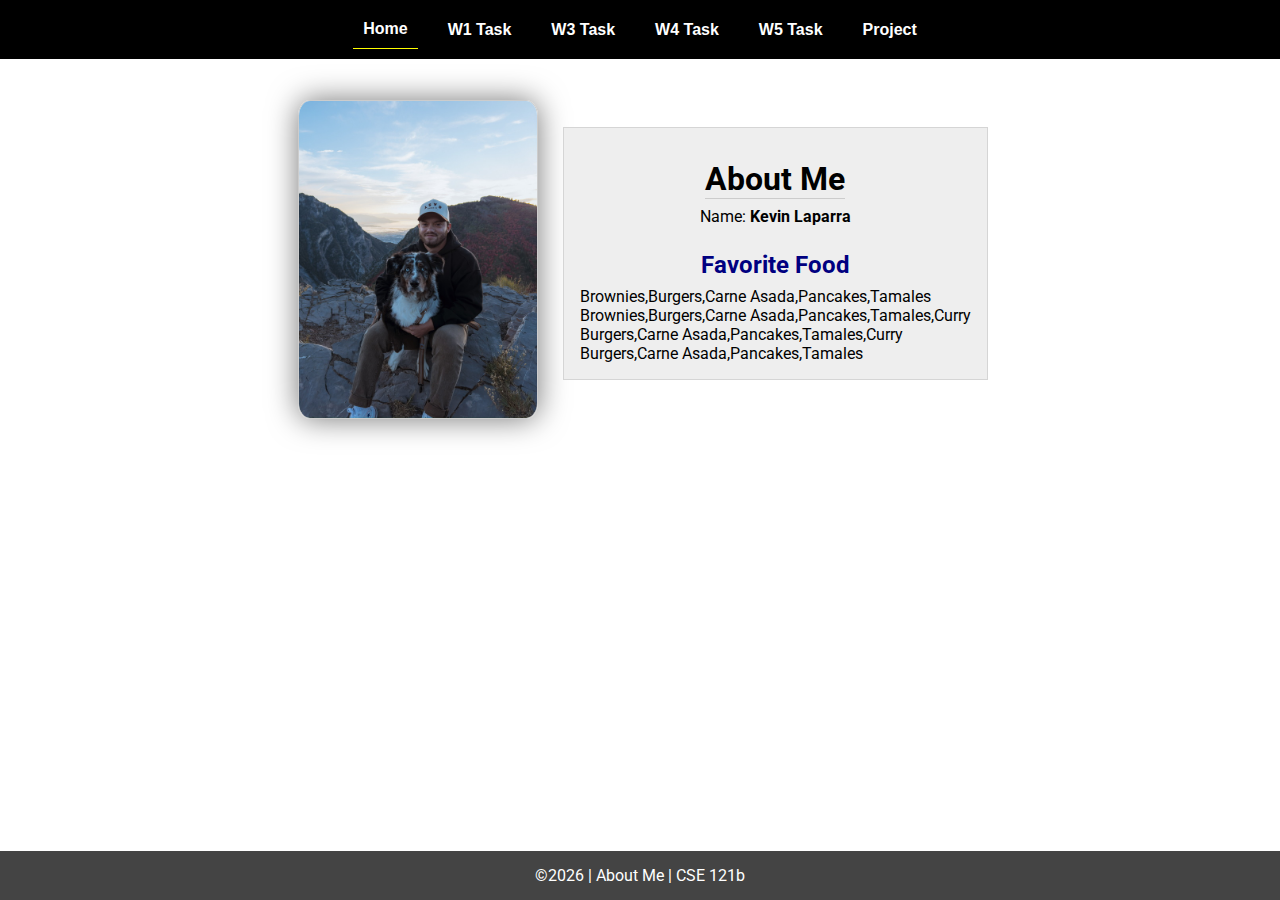
<file: index.html>
<!DOCTYPE html>
<html lang="en">

<head>
  <meta charset="UTF-8">
  <meta name="viewport" content="width=device-width, initial-scale=1.0">
  <title>About Me | CSE 121b | W02: Programming Tasks</title>
  <link rel="preconnect" href="https://fonts.googleapis.com">
  <link rel="preconnect" href="https://fonts.gstatic.com" crossorigin>
  <link href="https://fonts.googleapis.com/css2?family=Roboto:wght@400;600&display=swap"
    rel="stylesheet">
  <link rel="stylesheet" href="styles/main.css">
</head>

<body>
  <nav>
    <ul id="menu">
      <li><a id="toggleMenu">&equiv;</a></li>
      <li><a href="index.html" class="active">Home</a></li>
      <li><a href="w01-task.html">W1 Task</a></li>
      <li><a href="w03-task.html">W3 Task</a></li>
      <li><a href="w04-task.html">W4 Task</a></li>
      <li><a href="w05-task.html">W5 Task</a></li>
      <li><a href="project.html">Project</a></li>
    </ul>
  </nav>
  <main id="home">
    <picture>
      <img src="images/placeholder.png" alt="Placeholder Image">
    </picture>
    <section>
      <h1>About Me</h1>
      <div class="info">Name: <span id="name"></span></div>
      <h2>Favorite Food</h2>
      <div class="block" id="food"></div>
    </section>
  </main>
  <footer>
    &copy;<span id="year"></span> | About Me | CSE 121b
  </footer>
  <script src="scripts/main.js"></script>
  <script src="scripts/w02-task.js"></script>
</body>

</html>
</file>
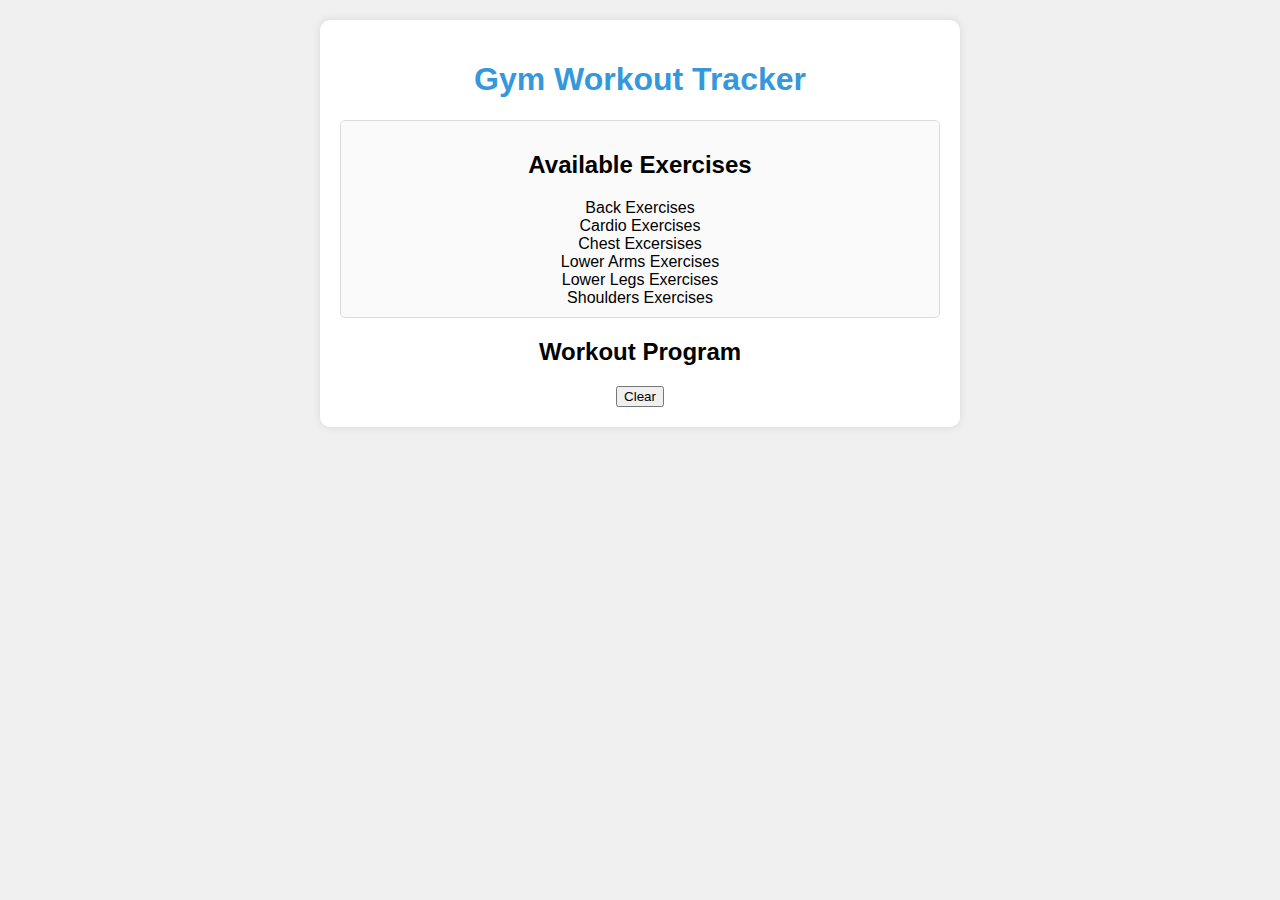
<file: Project/index.html>
<!DOCTYPE html>
<html lang="en">
<head>
    <meta charset="UTF-8">
    <meta name="viewport" content="width=device-width, initial-scale=1.0">
    <title>Gym Workout Tracker</title>
    <script src="https://code.jquery.com/jquery-3.6.4.min.js"></script>
    <link rel="stylesheet" href="styles/styles.css">
</head>
<body>
    <div id="app">
        <h1>Gym Workout Tracker</h1>
        <div id="exercise-list">
            <h2>Available Exercises</h2>
            <div id="back" onclick="getdata(this.id)">Back Exercises</div>
            <div id="cardio" onclick="getdata(this.id)">Cardio Exercises</div>
            <div id="chest" onclick="getdata(this.id)">Chest Excersises</div>
            <div id="lower arms" onclick="getdata(this.id)">Lower Arms Exercises</div>
            <div id="lower legs" onclick="getdata(this.id)">Lower Legs Exercises</div>
            <div id="shoulders" onclick="getdata(this.id)">Shoulders Exercises</div>
        </div>
        <div id="workout-program">
            <h2>Workout Program</h2>
            <div id="selected-exercises"></div>
        </div>
        <button onclick="clearlist()">Clear</button>
    </div>
    <script src="scripts/script.js"></script>
</body>
</html>
</file>
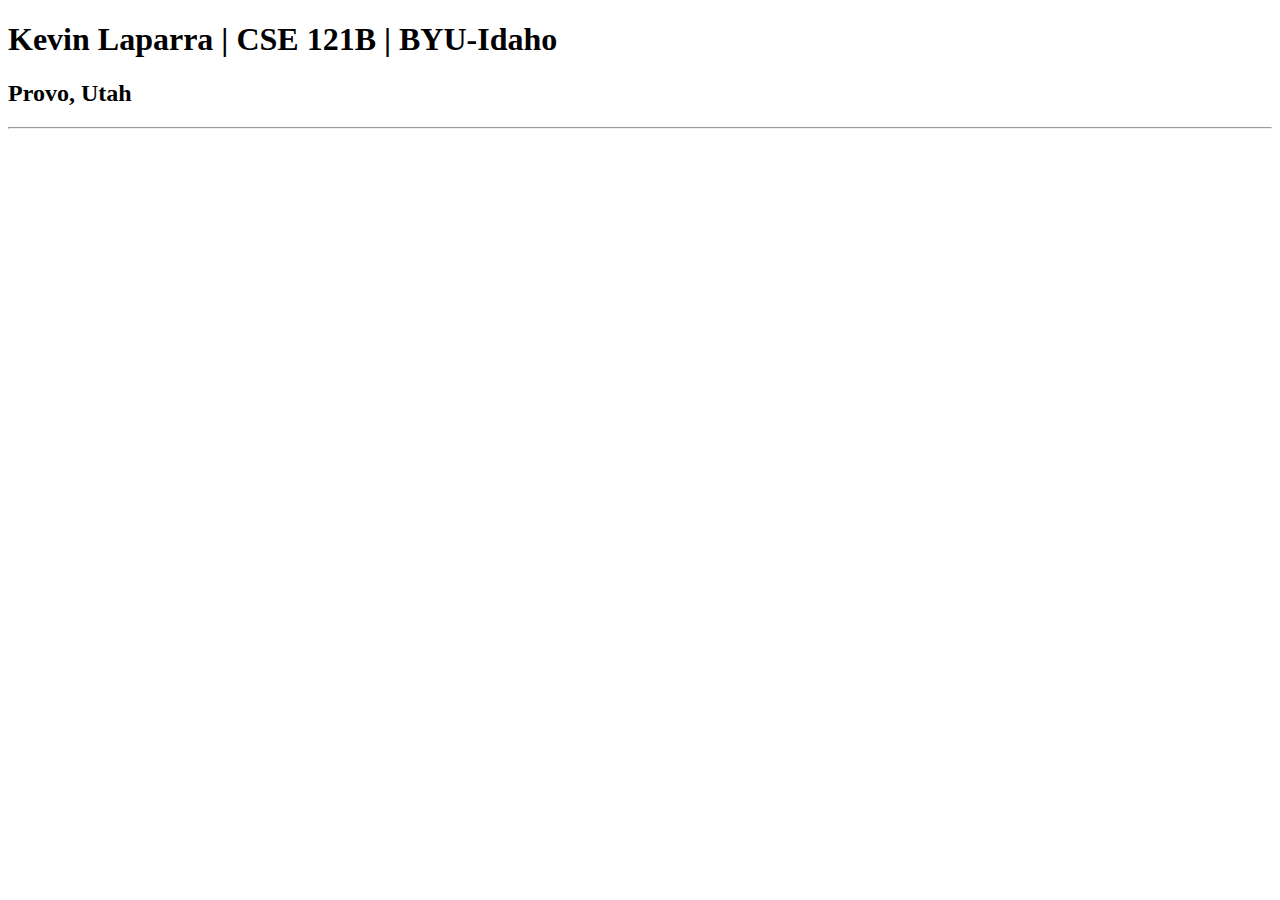
<file: test.html>
<!DOCTYPE html>
<html lang="en">
<head>
    <meta charset="UTF-8">
    <meta name="viewport" content="width=device-width, initial-scale=1.0">
    <title>Kevin Laparra | CSE 121B | BYU-Idaho</title>
</head>
<body>
    <h1>Kevin Laparra | CSE 121B | BYU-Idaho</h1>
    <h2>Provo, Utah</h2>
    <hr>
</body>
</html>
</file>
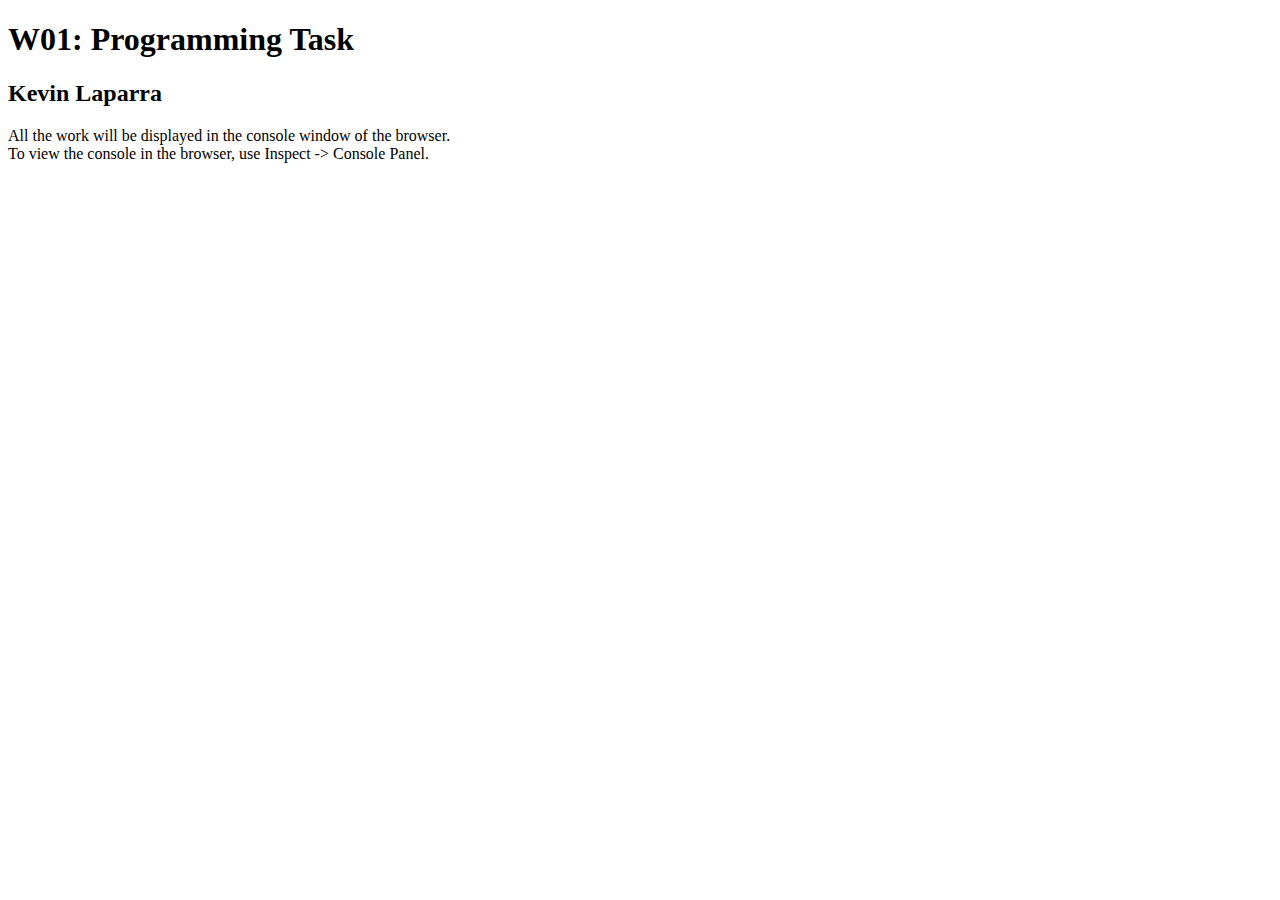
<file: w01-task.html>
<!DOCTYPE html>
<html lang="en">
  <head>
    <meta charset="UTF-8" />
    <meta name="viewport" content="width=device-width, initial-scale=1.0" />
    <title>W01: Programming Task</title>
  </head>

  <body>
    <h1>W01: Programming Task</h1>
    <h2>Kevin Laparra</h2>
    <p>
      All the work will be displayed in the console window of the browser.
      <br />To view the console in the browser, use Inspect -> Console Panel.
    </p>

    <script src="w01-task.js"></script>
  </body>
</html>
</file>
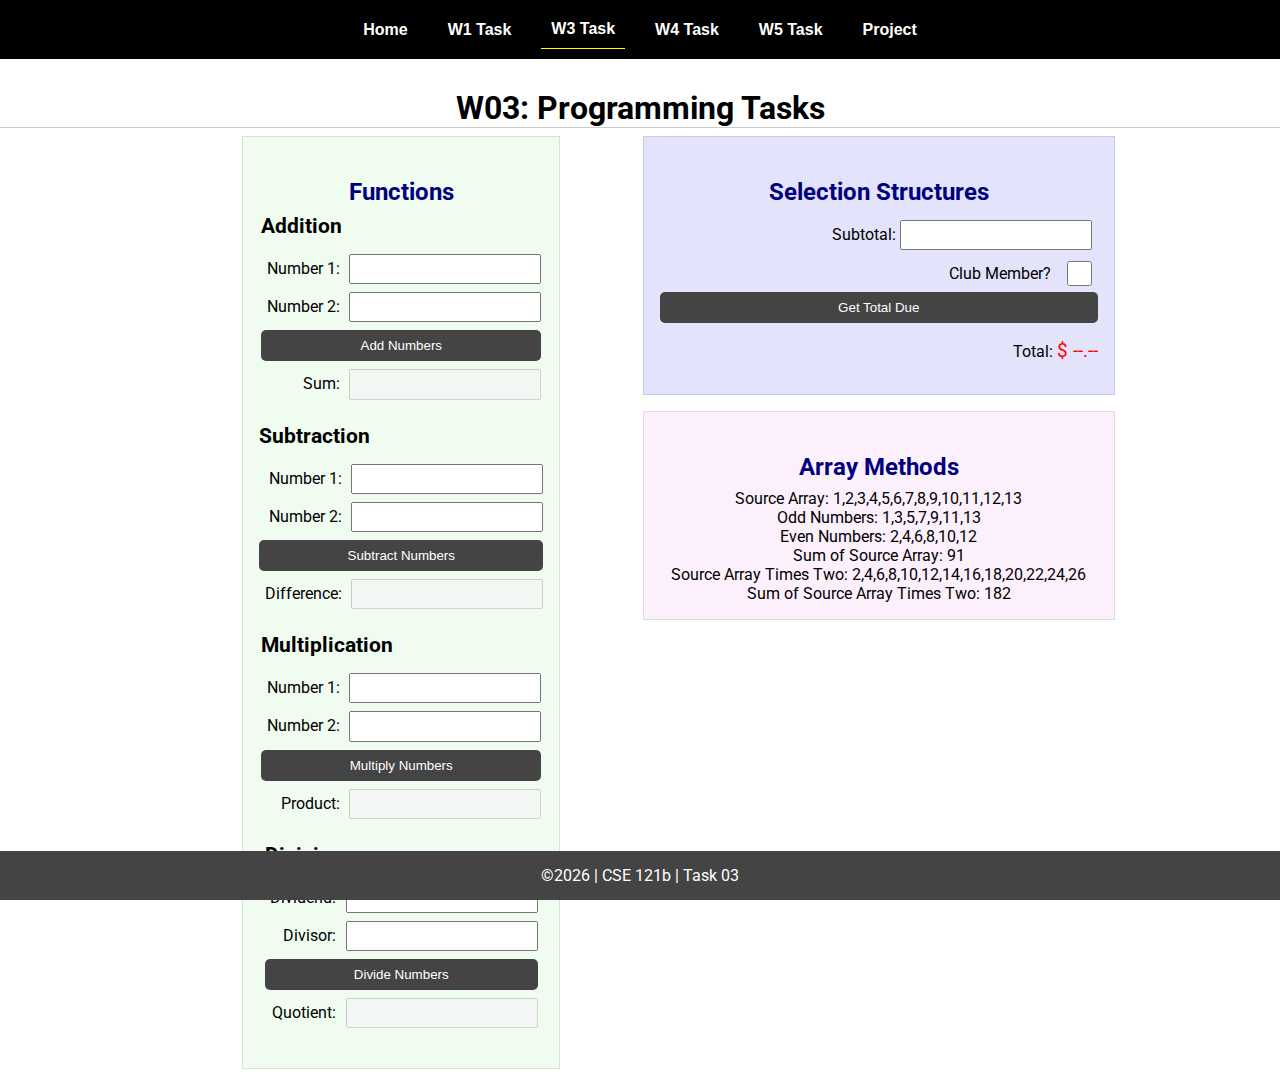
<file: w03-task.html>
<!DOCTYPE html>
<html lang="en">

<head>
    <meta charset="UTF-8">
    <meta name="viewport" content="width=device-width, initial-scale=1.0">
    <title>CSE 121b | W03: Programming Tasks</title>
    <link rel="preconnect" href="https://fonts.googleapis.com">
    <link rel="preconnect" href="https://fonts.gstatic.com" crossorigin>
    <link href="https://fonts.googleapis.com/css2?family=Roboto:wght@400;600&display=swap"
        rel="stylesheet">
    <link rel="stylesheet" href="styles/main.css">
</head>

<body>
    <nav>
        <ul id="menu">
            <li><a id="toggleMenu">&equiv;</a></li>
            <li><a href="index.html">Home</a></li>
            <li><a href="w01-task.html">W1 Task</a></li>
            <li><a href="w03-task.html" class="active">W3 Task</a></li>
            <li><a href="w04-task.html">W4 Task</a></li>
            <li><a href="w05-task.html">W5 Task</a></li>
            <li><a href="project.html">Project</a></li>
        </ul>
    </nav>>
    <header>
        <h1>W03: Programming Tasks</h1>
    </header>
    <main id="task3">
        <section id="section1">
            <h2>Functions</h2>
            <article>
                <h3>Addition</h3>
                <div>
                    <label for="add1">Number 1:</label>
                    <input type="text" id="add1" name="add1">
                </div>
                <div>
                    <label for="add2">Number 2:</label>
                    <input type="text" id="add2" name="add2">
                </div>
                <div>
                    <input type="button" id="addNumbers" value="Add Numbers">
                </div>
                <div>
                    <label for="sum">Sum:</label>
                    <input type="text" id="sum" name="sum" disabled>
                </div>
            </article>
            <article>
                <h3>Subtraction</h3>
                <div>
                    <label for="subtract1">Number 1:</label>
                    <input type="text" id="subtract1" name="subtract1">
                </div>
                <div>
                    <label for="subtract2">Number 2:</label>
                    <input type="text" id="subtract2" name="subtract2">
                </div>
                <div>
                    <input type="button" id="subtractNumbers" value="Subtract Numbers">
                </div>
                <div>
                    <label for="difference">Difference:</label>
                    <input type="text" id="difference" name="difference" disabled>
                </div>
            </article>
            <article>
                <h3>Multiplication</h3>
                <div>
                    <label for="factor1">Number 1:</label>
                    <input type="text" id="factor1" name="factor1">
                </div>
                <div>
                    <label for="factor2">Number 2:</label>
                    <input type="text" id="factor2" name="factor2">
                </div>
                <div>
                    <input type="button" id="multiplyNumbers" value="Multiply Numbers">
                </div>
                <div>
                    <label for="product">Product:</label>
                    <input type="text" id="product" name="product" disabled>
                </div>
            </article>
            <article>
                <h3>Division</h3>
                <div>
                    <label for="dividend">Dividend:</label>
                    <input type="text" id="dividend" name="dividend">
                </div>
                <div>
                    <label for="divisor">Divisor:</label>
                    <input type="text" id="divisor" name="divisor">
                </div>
                <div>
                    <input type="button" id="divideNumbers" value="Divide Numbers">
                </div>
                <div>
                    <label for="quotient">Quotient:</label>
                    <input type="text" id="quotient" name="quotient" disabled>
                </div>
            </article>
        </section>
        <div>
            <section id="section2">
                <h2>Selection Structures</h2>
                <label class="right">Subtotal:
                    <input type="number" id="subtotal" size="5">
                </label>
                <label class="middle right">
                    Club Member?
                    <input type="checkbox" id="member">
                </label>
                <div class="right">
                    <input type="button" id="getTotal" value="Get Total Due">
                </div>
                <div class="right">Total:
                    <span class="larger" id="total">$ --.--</span>
                </div>
            </section>
            <section id="section3">
                <h2>Array Methods</h2>
                <p>
                    Source Array: <span id="array"></span>
                </p>
                <p>
                    Odd Numbers: <span id="odds"></span>
                </p>
                <p>
                    Even Numbers: <span id="evens"></span>
                </p>
                <p>
                    Sum of Source Array: <span id="sumOfArray"></span>
                </p>
                <p>
                    Source Array Times Two: <span id="multiplied"></span>
                </p>
                <p>
                    Sum of Source Array Times Two: <span id="sumOfMultiplied"></span>
                </p>
            </section>
        </div>
    </main>
    <footer>
        &copy;<span id="year"></span> | CSE 121b | Task 03
    </footer>
    <script src="scripts/main.js"></script>
    <script>
        document.getElementById("year").innerHTML = new Date().getFullYear();
    </script>
    <script src="scripts/w03-task.js"></script>
</body>

</html>
</file>
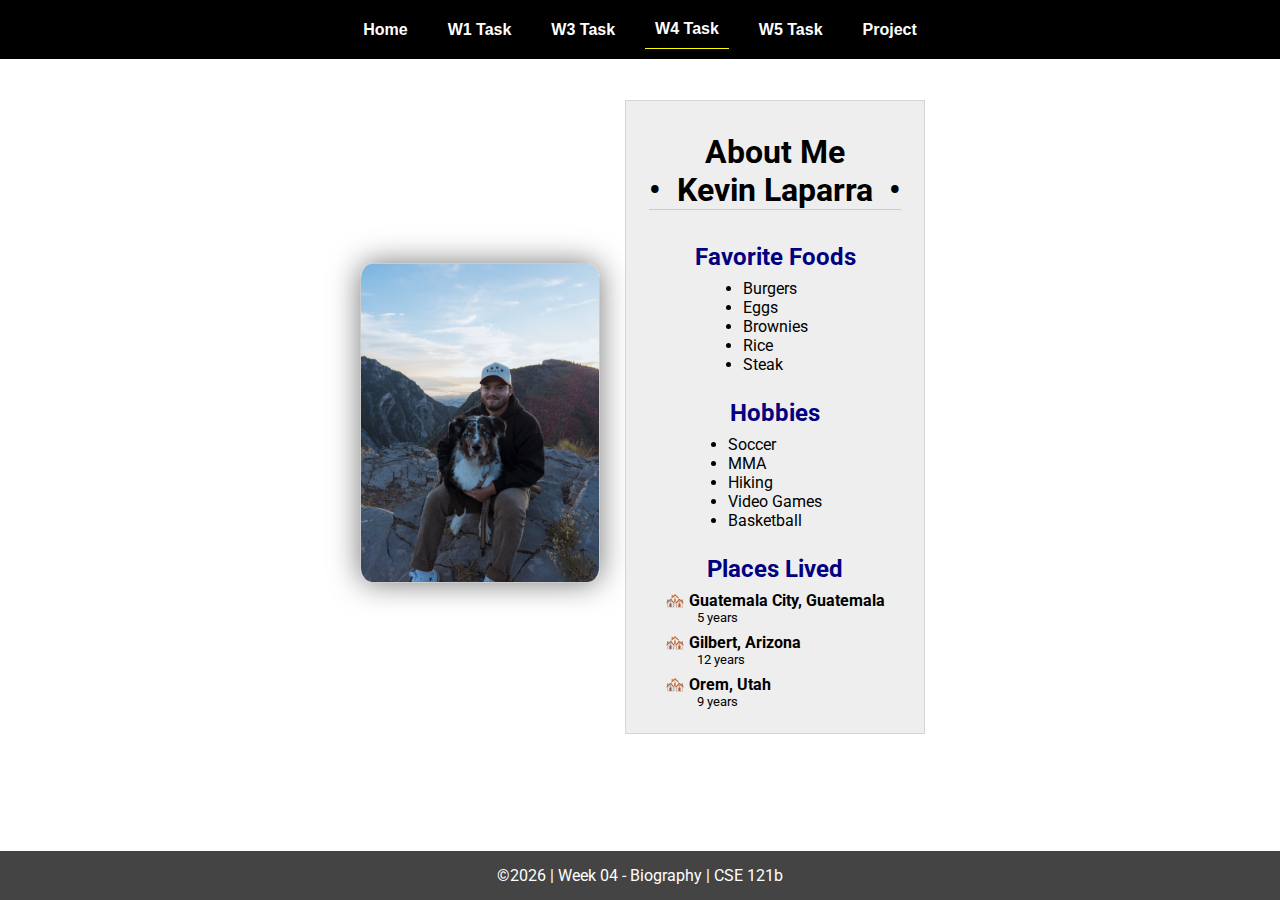
<file: w04-task.html>
<!DOCTYPE html>
<html lang="en">

<head>
  <meta charset="UTF-8">
  <meta name="viewport" content="width=device-width, initial-scale=1.0">
  <title>CSE 121b | W04: Programming Tasks</title>
  <link rel="preconnect" href="https://fonts.googleapis.com">
  <link rel="preconnect" href="https://fonts.gstatic.com" crossorigin>
  <link href="https://fonts.googleapis.com/css2?family=Roboto:wght@400;600&display=swap"
    rel="stylesheet">
  <link rel="stylesheet" href="styles/main.css">
</head>

<body>
  <nav>
    <ul id="menu">
      <li><a id="toggleMenu">&equiv;</a></li>
      <li><a href="index.html">Home</a></li>
      <li><a href="w01-task.html">W1 Task</a></li>
      <li><a href="w03-task.html">W3 Task</a></li>
      <li><a href="w04-task.html" class="active">W4 Task</a></li>
      <li><a href="w05-task.html">W5 Task</a></li>
      <li><a href="project.html">Project</a></li>
    </ul>
  </nav>
  <main id="home">
    <picture>
      <img id="photo" src="images/placeholder.png" alt="Placeholder Image">
    </picture>
    <section>
      <h1>About Me<br>• &nbsp;<span id="name"></span>&nbsp; •</h1>
      <h2>Favorite Foods</h2>
      <ul id="favorite-foods"></ul>
      <h2>Hobbies</h2>
      <ul id="hobbies"></ul>
      <h2>Places Lived</h2>
      <dl id="places-lived"></dl>
    </section>
  </main>

  <footer>
    &copy;<span id="year"></span> | Week 04 - Biography | CSE 121b
  </footer>
  <script src="scripts/main.js"></script>
  <script>
    document.getElementById("year").innerHTML = new Date().getFullYear();
  </script>
  <script src="scripts/w04-task.js"></script>
</body>

</html>
</file>
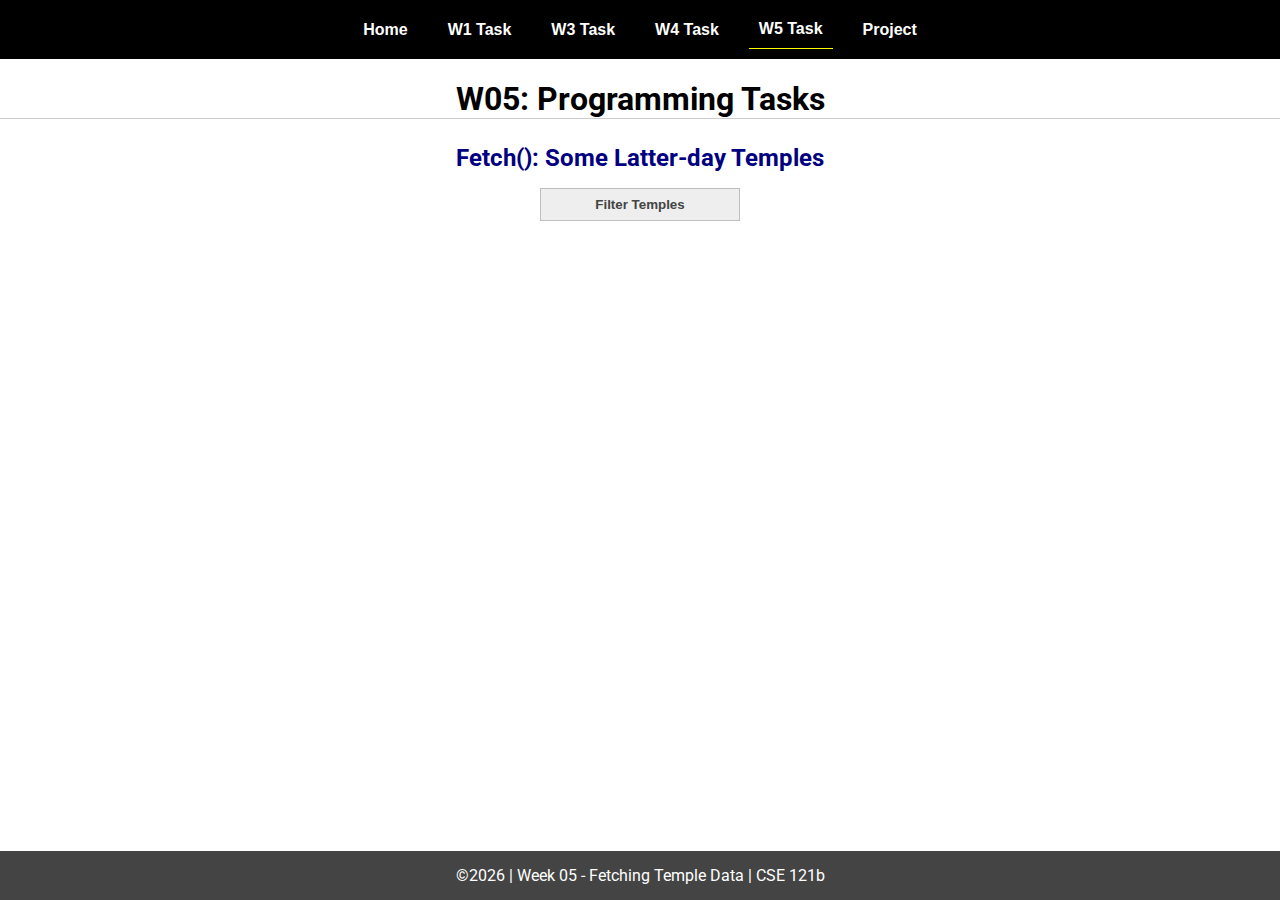
<file: w05-task.html>
<!DOCTYPE html>
<html lang="en">

<head>
  <meta charset="UTF-8">
  <meta name="viewport" content="width=device-width, initial-scale=1.0">
  <title>CSE 121b | W05: Programming Tasks</title>
  <link rel="preconnect" href="https://fonts.googleapis.com">
  <link rel="preconnect" href="https://fonts.gstatic.com" crossorigin>
  <link href="https://fonts.googleapis.com/css2?family=Roboto:wght@400;600&display=swap"
    rel="stylesheet">
  <link rel="stylesheet" href="styles/main.css">
</head>

<body>
  <nav>
    <ul id="menu">
      <li><a id="toggleMenu">&equiv;</a></li>
      <li><a href="index.html">Home</a></li>
      <li><a href="w01-task.html">W1 Task</a></li>
      <li><a href="w03-task.html">W3 Task</a></li>
      <li><a href="w04-task.html">W4 Task</a></li>
      <li><a href="w05-task.html" class="active">W5 Task</a></li>
      <li><a href="project.html">Project</a></li>
    </ul>
  </nav>
  <main id="gridly">
    <h1>W05: Programming Tasks</h1>
    <h2>Fetch(): Some Latter-day Temples</h2>

    <select id="sortBy" title="Choose a data filter.">
      <option value="" disabled selected>Filter Temples</option>
      <option value="utah">Utah</option>
      <option value="notutah">Outside of Utah</option>
      <option value="older">Built Before 1950</option>
      <option value="all">No Filter</option>
    </select>

    <div id="temples">
    </div>
  </main>


  <footer>
    &copy;<span id="year"></span> | Week 05 - Fetching Temple Data | CSE 121b
  </footer>
  <script src="scripts/main.js"></script>
  <script>
    document.getElementById("year").innerHTML = new Date().getFullYear();
  </script>
  <script src="scripts/w05-task.js"></script>
</body>

</html>
</file>
<file: styles/main.css>
/* Universal Selector */
* {
    margin: 0;
    padding: 0;
    box-sizing: border-box;
}

/* HTML Selectors */
body {
    font-family: 'Roboto', Helvetica, sans-serif;
}

nav {
    background-color: black;
    width: 100%;
    position: fixed;
    top: 0;
}

nav ul {
    display: flex;
    flex-direction: column;
    align-items: center;
    max-width: -moz-fit-content;
    max-width: fit-content;
    margin: 0 auto;
}

nav ul li {
    flex: 1 1 auto;
}

nav ul li:first-child {
    display: block;
    font-size: 2rem;
}

nav ul li:first-child a {
    padding: 1px 10px;
}

nav ul li {
    display: none;
    list-style: none;
    margin: 10px;
}

nav ul li a {
    display: block;
    padding: 10px;
    text-decoration: none;
    font-weight: 600;
    color: white;
    text-align: center;
    font-family: 'Arial Narrow', Arial, sans-serif;
}

nav ul li a:hover {
    background-color: #efefef;
    color: black;
}

h1,
h2 {
    text-align: center;
    margin: 1rem 0 .5rem;
}

h1 {
    border-bottom: 1px solid #ccc;
}

#gridly h1 {
    margin-top: 80px;
}

h2 {
    font-size: 1.5rem;
    color: navy;
    text-align: center;
    margin-top: 25px;
}

h3 {
    font-size: 1.3rem;
    margin-bottom: 1rem;
}

header {
    margin-top: 70px;
}

picture {
    margin: 0 auto;
}

picture img {
    width: 240px;
    height: auto;
    border-radius: 5%;
    border: 1px solid #ccc;
    box-shadow: 0 0 30px #777;
}

section {
    display: flex;
    flex-direction: column;
    align-items: center;
    margin: 0 auto 1rem;
    border: 1px solid rgba(0, 0, 0, .1);
    padding: 1rem;
    background-color: #eee;
}

article {
    margin-bottom: 1rem;
}

article div {
    margin-bottom: .5rem;
    text-align: right;
}

label {
    padding: .35rem;
}

input {
    padding: .35rem;
}

input[type="button"] {
    padding: .5rem;
    background-color: #444;
    color: white;
    border: none;
    border-radius: 5px;
    cursor: pointer;
    width: 100%
}

input[type="checkbox"] {
    width: 25px;
    height: 25px;
}

dt {
    font-weight: 700;
}

dt::before {
    content: "🏘️ ";
}

dd {
    margin: 0 0 .5rem 2rem;
    font-size: smaller;
}

footer {
    background-color: #444;
    color: white;
    padding: 15px;
    text-align: center;
    width: 100%;
    position: fixed;
    bottom: 0;
}

/* Class Selectors */
.active {
    border-bottom: 1px solid yellow;
}

.open li {
    display: block;
}

.block {
    display: block;
}

.larger {
    font-size: larger;
    color: red;
}

.right {
    width: 100%;
    text-align: right;
}

.middle {
    display: flex;
    align-items: center;
    justify-content: right;
    gap: 1rem;
}

/* ID Selectors */

#home {
    margin-top: 125px;
    display: grid;
    grid-template-columns: 1fr;
    grid-gap: 20px;
    align-items: center;
    justify-content: center;
}


#section1 {
    background-color: rgb(225, 250, 225, .5);
}

#section2 {
    background-color: rgba(200, 200, 250, 0.5);

}

#section2 div {
    margin-bottom: 1rem;
}

#section3 {
    background-color: rgb(250, 225, 250, .5);
}

#sortBy {
    appearance: none;
    display: flex;
    padding: .5rem;
    background-color: #eee;
    color: #444;
    font-weight: 700;
    margin: 1rem auto;
    width: 200px;
    border: 1px solid rgba(0, 0, 0, .2);
    text-align: center;
}

#sortBy option:disabled {
    font-style: italic;
    padding: 1rem;
    background-color: #111;
    color: #eee;
}

#temples {
    display: grid;
    grid-template-columns: repeat(auto-fit, minmax(320px, 1fr));
    grid-gap: .5rem;
    align-items: center;
    margin-bottom: 3rem;
}

#temples article {
    height: 250px;
    margin: .5rem;
    border: 1px solid rgba(0, 0, 0, .1);
    padding: 1rem;
    background-color: #eee;
    display: flex;
    flex-direction: column;
    align-items: center;
    justify-content: center;
}

#temples h4 {
    color: navy;
    font-size: smaller;
}


#temples img {
    width: 250px;
    height: auto;
    box-shadow: 0 0 30px #777;
    margin: .5rem;
}

/* Media Queries */
@media only screen and (min-width: 32.5em) {
    nav ul {
        flex-direction: row;
    }

    nav ul li:first-child {
        display: none;
    }

    nav ul li {
        display: block;
    }

    section {
        min-width: 300px;
    }

    #home {
        margin: 100px auto 20px;
        grid-template-columns: 250px 1fr;
        max-width: -moz-fit-content;
        max-width: fit-content;
    }

    #task3 {
        display: grid;
        grid-template-columns: 1fr 1fr;
        grid-gap: 5px;
        margin: 0 auto;
        max-width: 950px;
    }

}
</file>
<file: Project/styles/styles.css>
body {
    font-family: 'Arial', sans-serif;
    margin: 0;
    padding: 20px;
    text-align: center;
    background-color: #f0f0f0; 
}

#app {
    max-width: 600px;
    margin: 0 auto;
    background-color: #ffffff; 
    border-radius: 10px;
    box-shadow: 0 0 10px rgba(0, 0, 0, 0.1);
    padding: 20px;
}

h1 {
    color: #3498db;
}

#exercise-list, #workout-program {
    margin-top: 20px;
}

div[id^="exercise"] {
    border: 1px solid #dcdcdc; 
    background-color: #fafafa;
    padding: 10px;
    margin-bottom: 10px;
    border-radius: 5px;
}

.add-btn {
    background-color: #27ae60;
    color: #ffffff;
    border: none;
    padding: 8px 16px;
    text-align: center;
    text-decoration: none;
    display: inline-block;
    font-size: 16px;
    cursor: pointer;
}
</file>
